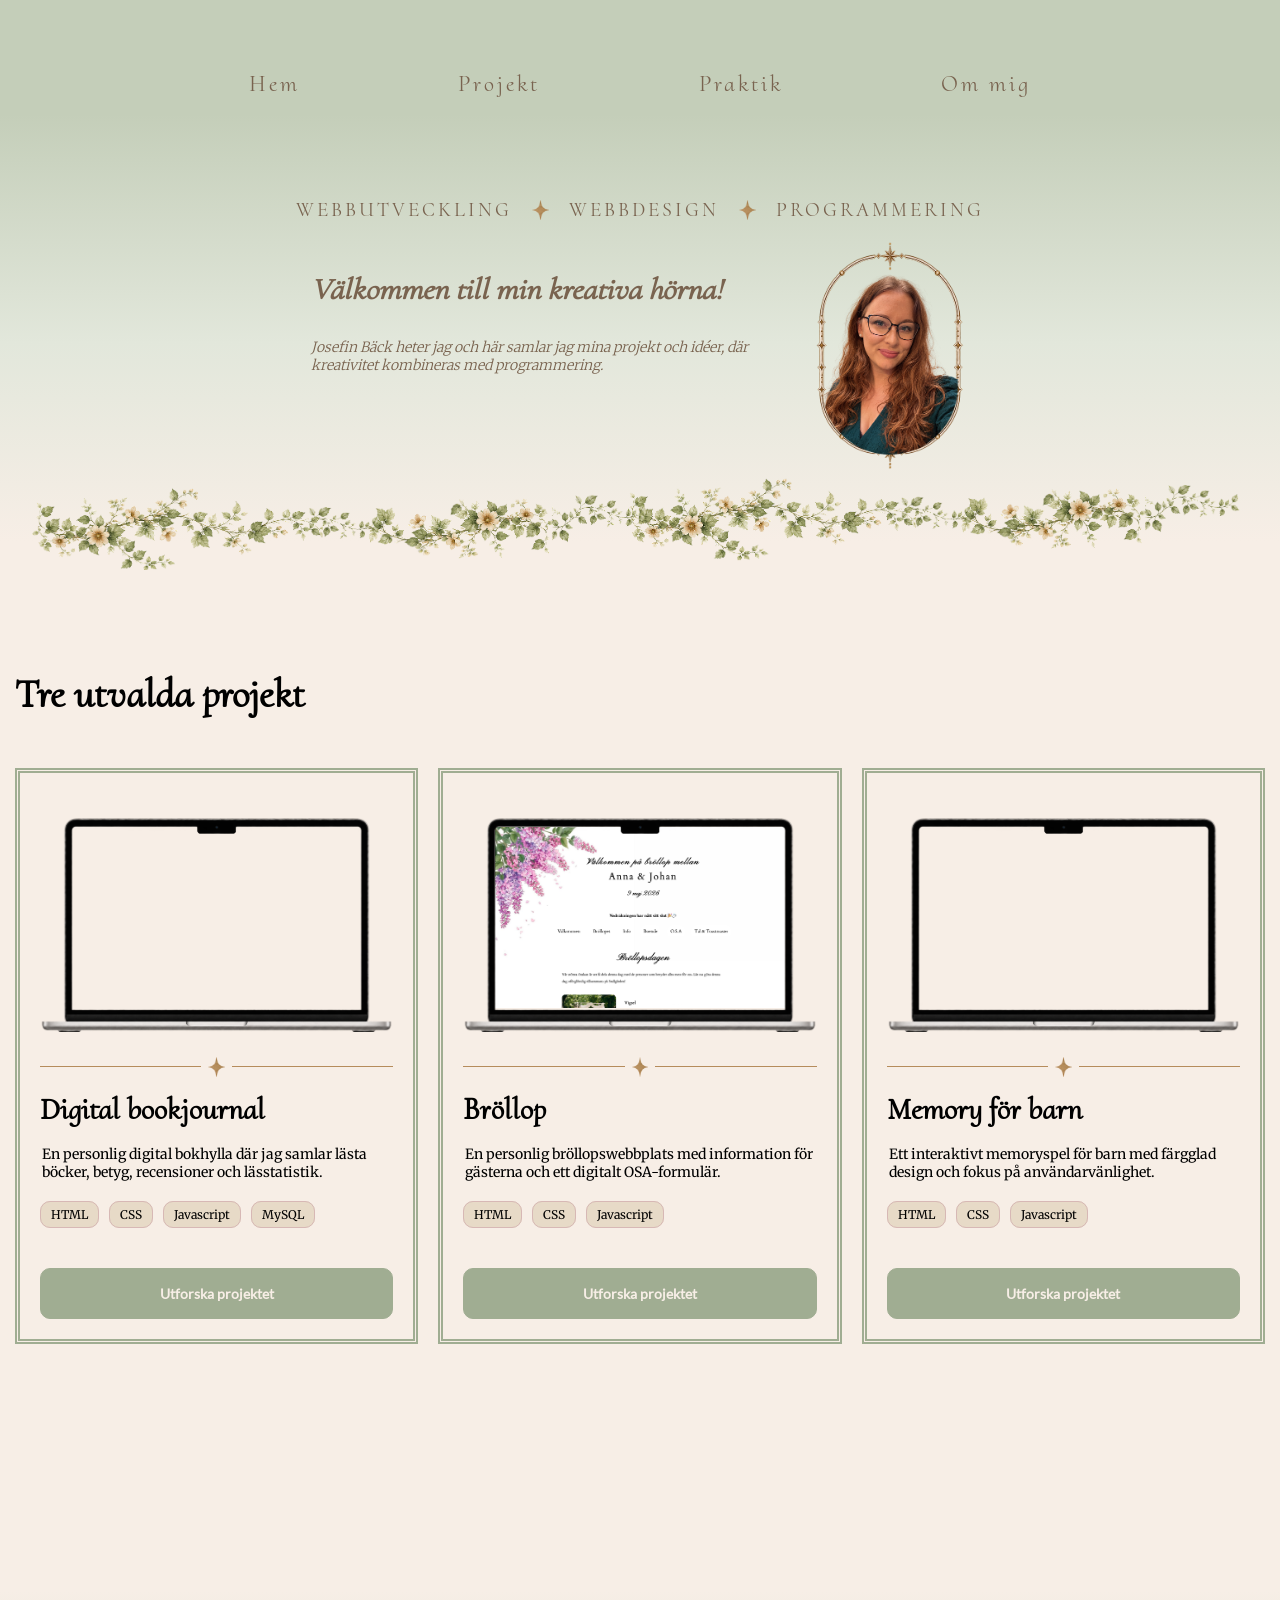
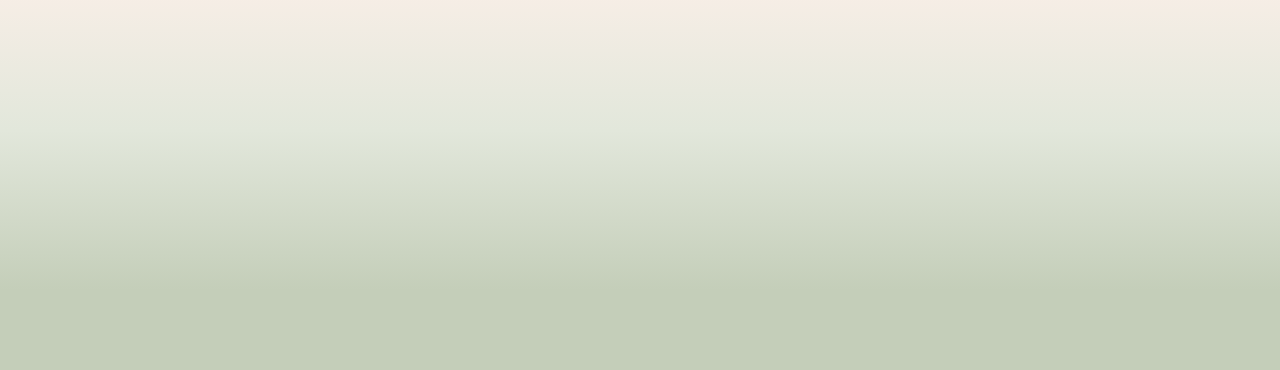
<file: index.html>
<!DOCTYPE html>
<html lang="sv">

<head>
    <meta charset="UTF-8">
    <meta name="viewport" content="width=device-width, initial-scale=1.0">
    <title>Portfolio</title>
    <link rel="stylesheet" href="css/style.css">
</head>

<body>

    <div id="heroSection">
        <div id="menuWrapper">
            <div id="menu">
                <a href="#">Hem</a>
                <a href="#">Projekt</a>
                <a href="#">Praktik</a>
                <a href="html/aboutme.html">Om mig</a>
            </div>
        </div>

        <div id="textDivInHeroWRAPPER">
            <div id="headerText">
                <p>Webbutveckling</p> <img class="goldStarSize" src="assets/picture/star.png" alt="goldstar">
                <p>Webbdesign</p> <img class="goldStarSize" src="assets/picture/star.png" alt="goldstar">
                <p>Programmering</p>
            </div>
            <div class="flexDIV">
                <div id="textDivInHero">

                    <div id="headerTextTwo">
                        <h3>Välkommen till min kreativa hörna!</h3>
                        <p>Josefin Bäck heter jag och här samlar jag mina projekt och idéer, där kreativitet
                            kombineras
                            med programmering.</p>
                    </div>

                    <div>
                        <img id="profilepic" src="assets/picture/profilepicture.png" alt="porträtt">
                    </div>
                </div>

            </div>
        </div>

        <div id="flowerLineDIV">
            <img id="flowerLineHeader" src="assets/picture/headerLine.png" alt="line under header">
        </div>


    </div>

    <main>


        <!-- <div id="heroButtonDiv">
                <button class="greenButton button">Se alla projekt</button>
                <button class="transparentButton button">Läs mer om mig</button>
            </div> -->

        <div id="sectionOne">
            <div id="secOneContent">
                <h2>Tre utvalda projekt</h2>
                <div id="choosenProjects">
                    <div class="projectDIV">
                        <div class="topDIV">
                            <div class="laptop">
                                <video autoplay muted loop playsinline>
                                    <source src="assets/video/bookshelf.mov">
                                </video>

                                <img class="laptopIMG" src="assets/picture/laptop.png" alt="Laptop">
                            </div>

                            <div class="deviderDIV">
                                <img class="deviderLineInCard" src="assets/picture/deviderLine.png" alt="devider">
                                <img class="goldStarSize" src="assets/picture/star.png" alt="goldstar">
                                <img class="deviderLineInCard" src="assets/picture/deviderLine.png" alt="devider">
                            </div>

                            <h3 class="projectHeadline">Digital bookjournal</h3>
                            <p class="projekctPresentation">En personlig digital bokhylla där jag samlar lästa böcker,
                                betyg, recensioner och lässtatistik.</p>

                            <div class="taggsDIV">
                                <div class="taggStyle">
                                    <span>HTML</span>
                                </div>
                                <div class="taggStyle">
                                    <span>CSS</span>
                                </div>
                                <div class="taggStyle">
                                    <span>Javascript</span>
                                </div>
                                <div class="taggStyle">
                                    <span>MySQL</span>
                                </div>
                            </div>

                        </div>
                        <div class="bottomDIV">
                            <a class="BtnToProjekt" href="https://josefinback.github.io/book-journal/index.html"
                                target="blank_" rel="noopener noreferrer">Utforska
                                projektet</a>
                        </div>
                    </div>

                    <div class="projectDIV">
                        <div class="topDIV">
                            <div class="laptop">
                                <img class="projektIMG" src="assets/picture/weddingScreenshot.png"
                                    alt="bröllopshemsida">

                                <img class="laptopIMG" src="assets/picture/laptop.png" alt="Laptop">
                            </div>

                            <div class="deviderDIV">
                                <img class="deviderLineInCard" src="assets/picture/deviderLine.png" alt="devider">
                                <img class="goldStarSize" src="assets/picture/star.png" alt="goldstar">
                                <img class="deviderLineInCard" src="assets/picture/deviderLine.png" alt="devider">
                            </div>

                            <h3 class="projectHeadline">Bröllop</h3>
                            <p class="projekctPresentation">En personlig bröllopswebbplats med information för
                                gästerna
                                och ett digitalt OSA-formulär.</p>
                        </div>

                        <div class="taggsDIV">
                            <div class="taggStyle">
                                <span>HTML</span>
                            </div>
                            <div class="taggStyle">
                                <span>CSS</span>
                            </div>
                            <div class="taggStyle">
                                <span>Javascript</span>
                            </div>
                        </div>

                        <div class="bottomDIV">
                            <a class="BtnToProjekt" href="https://www.annaochjohan2026.se/" target="blank_"
                                rel="noopener noreferrer">Utforska
                                projektet</a>
                        </div>
                    </div>

                    <div class="projectDIV">
                        <div class="topDIV">
                            <div class="laptop">

                                <img class="laptopIMG" src="assets/picture/laptop.png" alt="Laptop">
                            </div>

                            <div class="deviderDIV">
                                <img class="deviderLineInCard" src="assets/picture/deviderLine.png" alt="devider">
                                <img class="goldStarSize" src="assets/picture/star.png" alt="goldstar">
                                <img class="deviderLineInCard" src="assets/picture/deviderLine.png" alt="devider">
                            </div>

                            <h3 class="projectHeadline">Memory för barn</h3>
                            <p class="projekctPresentation">Ett interaktivt memoryspel för barn med färgglad design
                                och
                                fokus på användarvänlighet.</p>
                        </div>

                        <div class="taggsDIV">
                            <div class="taggStyle">
                                <span>HTML</span>
                            </div>
                            <div class="taggStyle">
                                <span>CSS</span>
                            </div>
                            <div class="taggStyle">
                                <span>Javascript</span>
                            </div>
                        </div>

                        <div class="bottomDIV">
                            <a class="BtnToProjekt" href="#" target="blank_" rel="noopener noreferrer">Utforska
                                projektet</a>
                        </div>
                    </div>
                </div>
            </div>
        </div>

    </main>
    <footer></footer>
</body>

</html>
</file>
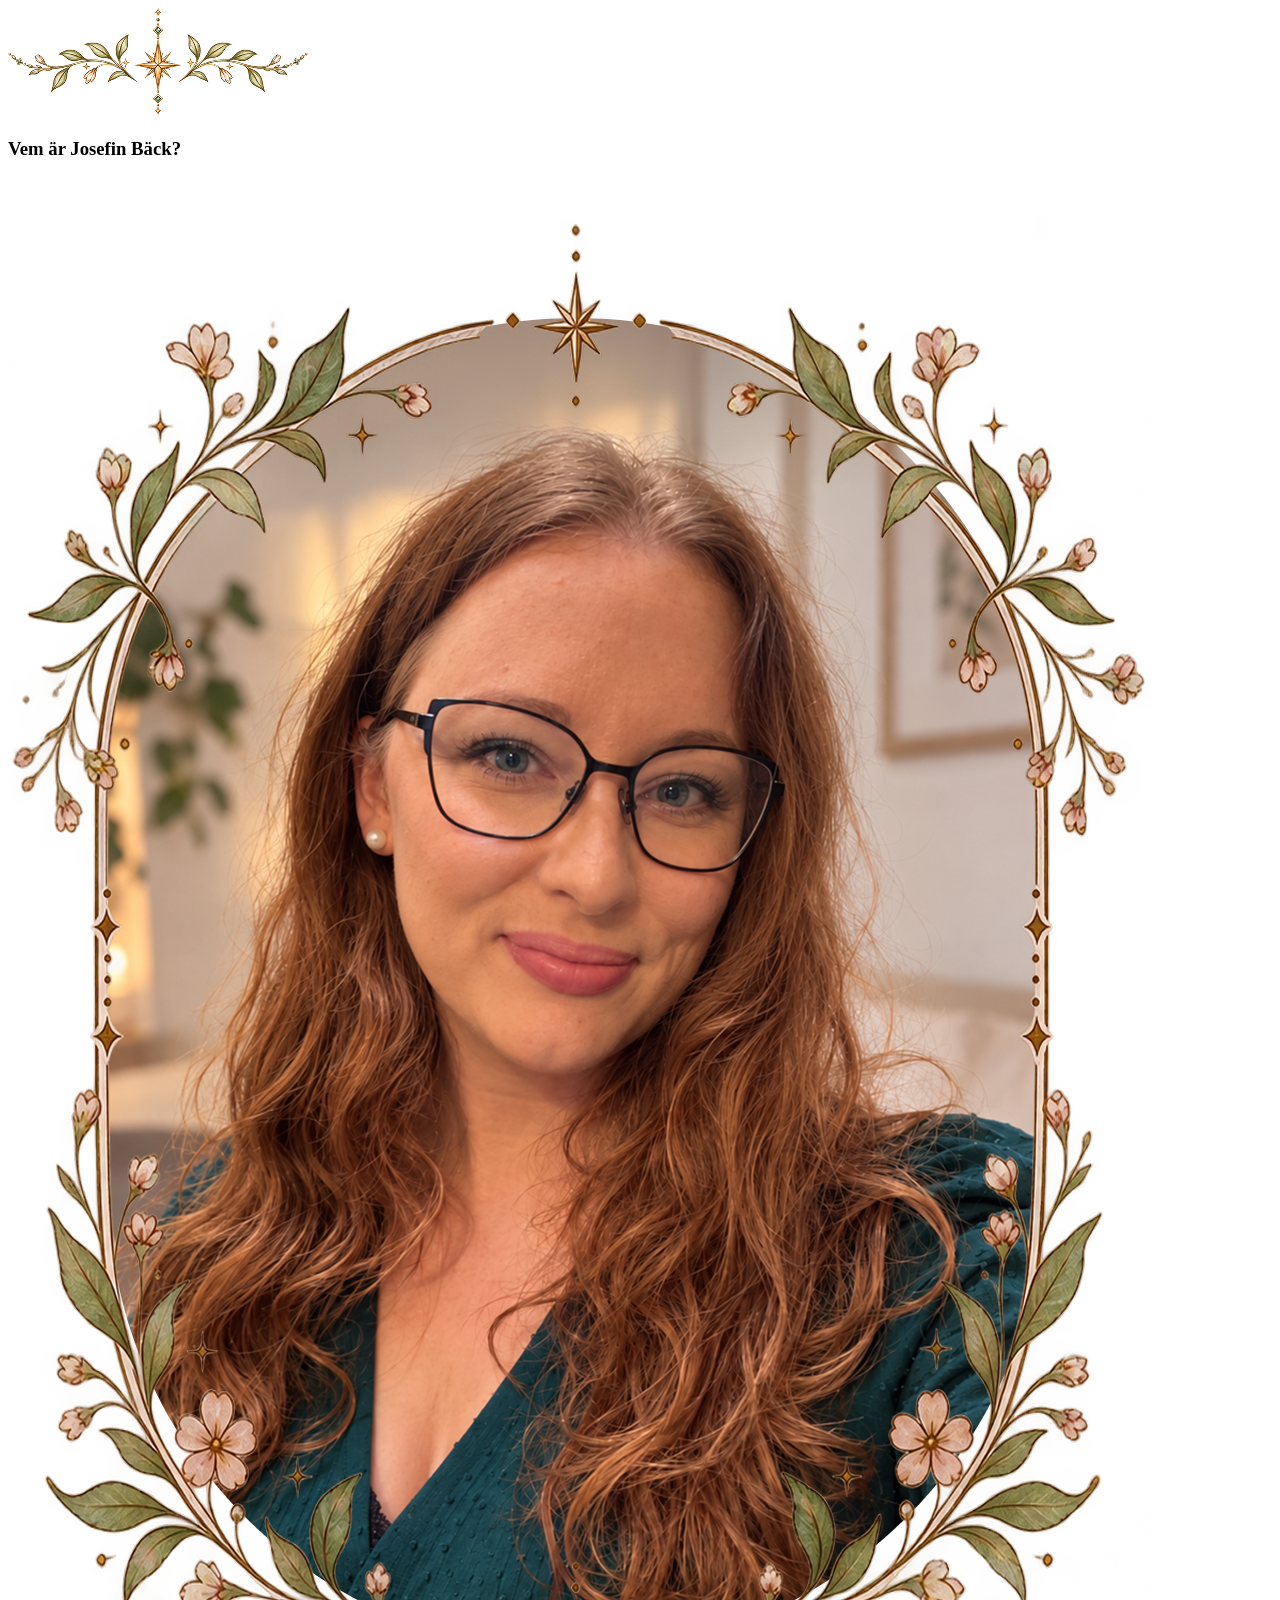
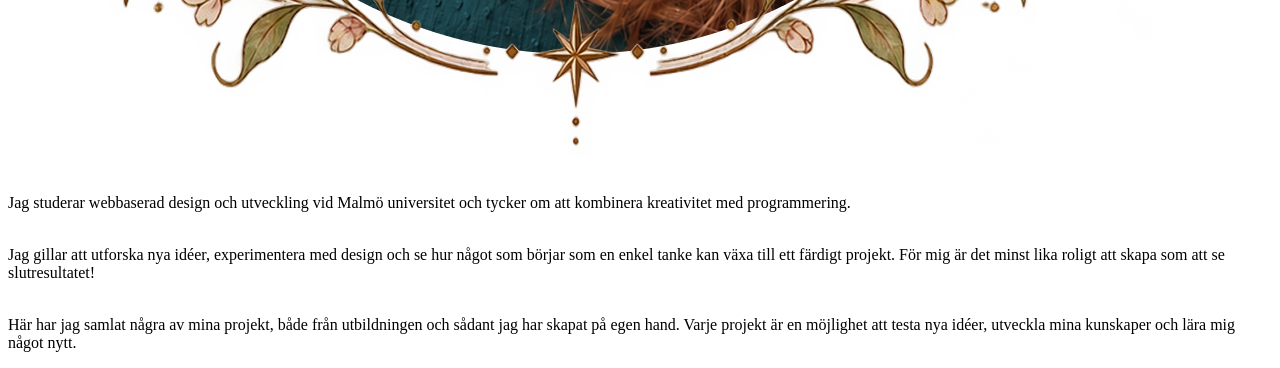
<file: html/aboutme.html>
<!DOCTYPE html>
<html lang="en">

<head>
    <meta charset="UTF-8">
    <meta name="viewport" content="width=device-width, initial-scale=1.0">
    <title>Document</title>
</head>

<body>
    <div id="aboutMeSpalt">
        <img id="ornamentPicture" src="../assets/picture/ornament smaller.png" alt="ornament">
        <h3 id="aboutMeH3">Vem är Josefin Bäck?</h3>
        <img id="selfiePic" src="../assets/picture/porträtt josefin.png" alt="selfi på Josefin">
        <div>
            <p>Jag studerar webbaserad design och utveckling vid Malmö universitet och tycker om att kombinera
                kreativitet med programmering. <br><br></p>
        </div>
        <div>
            <p>Jag gillar att utforska nya idéer, experimentera med design och se hur något som börjar som en
                enkel tanke kan växa till ett färdigt projekt. För mig är det minst lika roligt att skapa som
                att se slutresultatet!<br><br>
            </p>
        </div>
        <div>
            <p>Här har jag samlat några av mina projekt, både från utbildningen och sådant jag har skapat på
                egen hand. Varje projekt är en möjlighet att testa nya idéer, utveckla mina kunskaper och lära
                mig något nytt.</p>
        </div>

    </div>
</body>

</html>
</file>
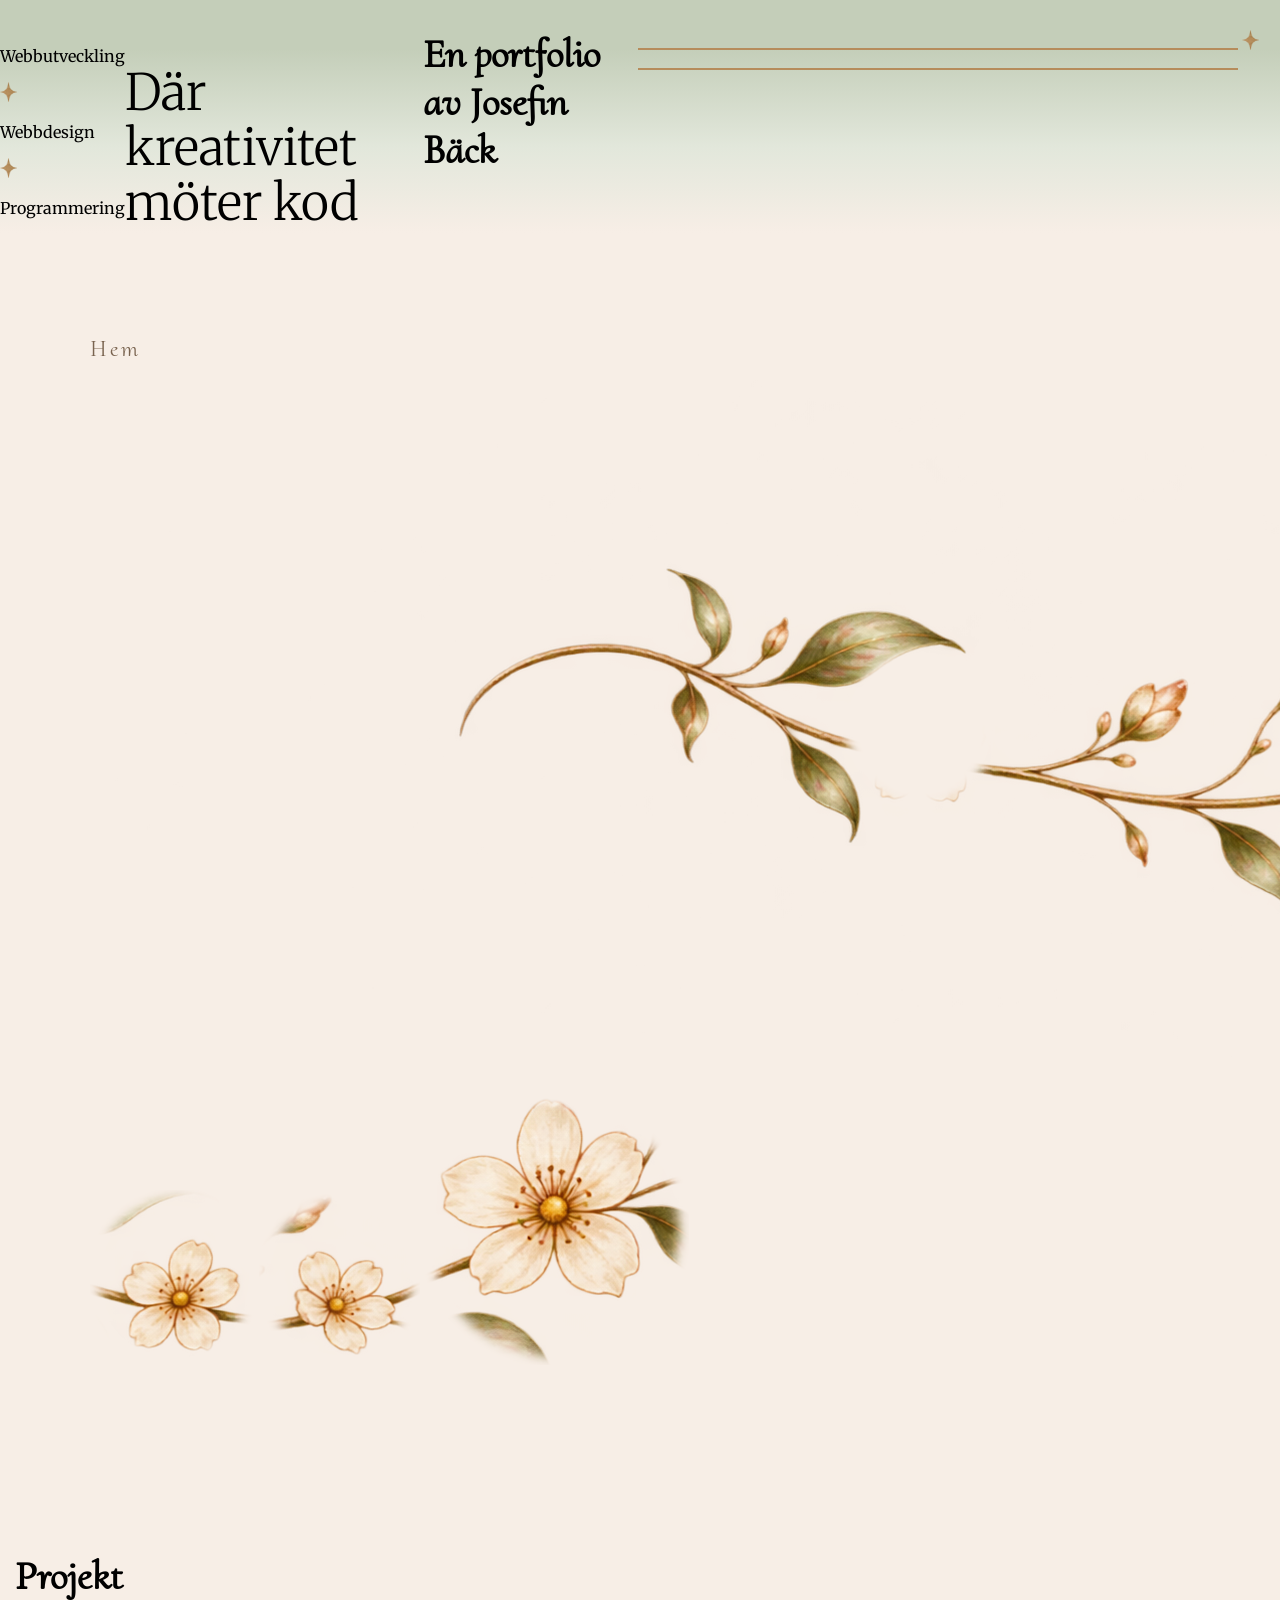
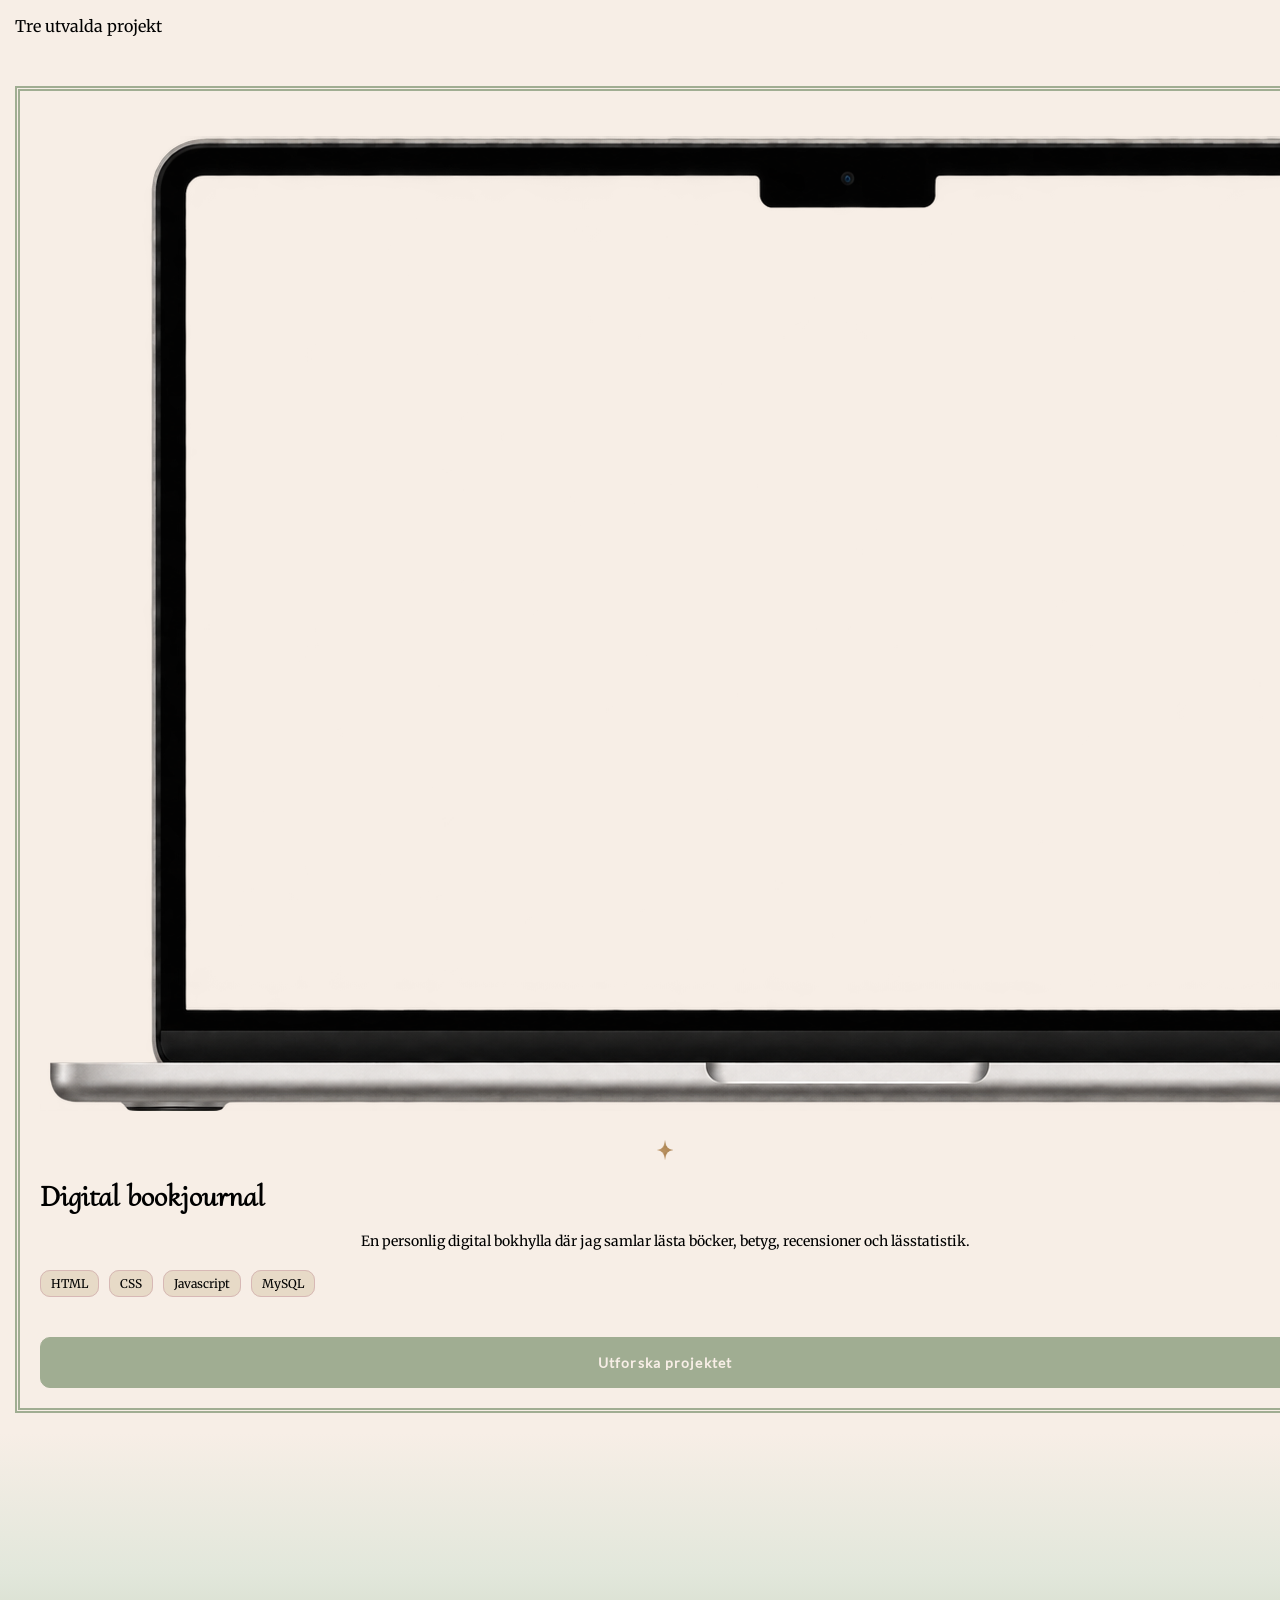
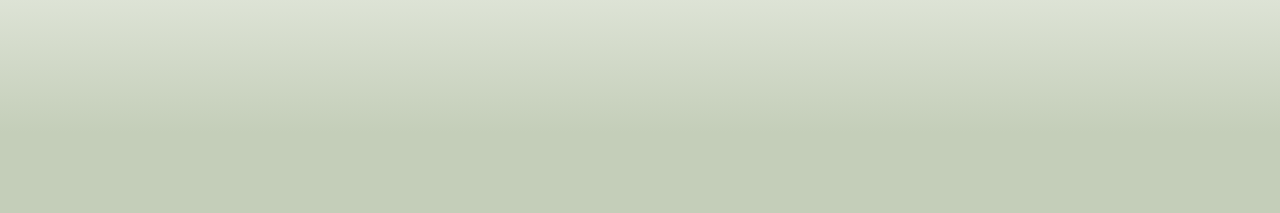
<file: html/homepage.html>
<!DOCTYPE html>
<html lang="sv">

<head>
    <meta charset="UTF-8">
    <meta name="viewport" content="width=device-width, initial-scale=1.0">
    <title>Document</title>
    <link rel="stylesheet" href="/css/style.css">
</head>

<body>

    <div id="heroSection">
        <div id="textDivInHero">
            <div class="eyebrowText">
                <p>Webbutveckling</p> <img class="goldStarSize" src="/assets/picture/star.png" alt="goldstar">
                <p>Webbdesign</p> <img class="goldStarSize" src="/assets/picture/star.png" alt="goldstar">
                <p>Programmering</p>
            </div>
            <h1>Där kreativitet möter kod</h1>
            <h2 id="heroHeaderTwo">En portfolio av Josefin Bäck</h2>
            <div id="deviderDIV">
                <img class="deviderLine" src="/assets/picture/deviderLine.png" alt="devider">
                <img class="goldStarSize" src="/assets/picture/star.png" alt="goldstar">
                <img class="deviderLine" src="/assets/picture/deviderLine.png" alt="devider">
            </div>

            <!-- <div id="p-elInHero">
                <p>Välkommen till min kreativa hörna!<br> Här samlar jag mina projekt och idéer, där kreativitet
                    kombineras
                    med programmering.</p>
            </div> -->
        </div>
    </div>

    <div id="menuWrapper">
        <!-- <div id="p-elInHero">
                <p>Välkommen till min kreativa hörna!<br> Här samlar jag mina projekt och idéer, där kreativitet
                    kombineras
                    med programmering.</p>
            </div> -->

        <div id="menu">
            <a href="#">Hem<span class="botanical" aria-hidden="true"><img class="vine" src="/assets/picture/kvist.png"
                        alt=""><img class="bloom bloom-1" src="/assets/picture/blomma-1.png" alt=""><img
                        class="bloom bloom-2" src="/assets/picture/blomma-2.png" alt=""><img class="bloom bloom-3"
                        src="/assets/picture/blomma-3.png" alt=""></span></a>
            <a href="#">Projekt<span class="botanical" aria-hidden="true"><img class="vine"
                        src="/assets/picture/kvist.png" alt=""><img class="bloom bloom-1"
                        src="/assets/picture/blomma-1.png" alt=""><img class="bloom bloom-2"
                        src="/assets/picture/blomma-2.png" alt=""><img class="bloom bloom-3"
                        src="/assets/picture/blomma-3.png" alt=""></span></a>
            <a href="#">Praktik<span class="botanical" aria-hidden="true"><img class="vine"
                        src="/assets/picture/kvist.png" alt=""><img class="bloom bloom-1"
                        src="/assets/picture/blomma-1.png" alt=""><img class="bloom bloom-2"
                        src="/assets/picture/blomma-2.png" alt=""><img class="bloom bloom-3"
                        src="/assets/picture/blomma-3.png" alt=""></span></a>
            <a href="#">Om mig<span class="botanical" aria-hidden="true"><img class="vine"
                        src="/assets/picture/kvist.png" alt=""><img class="bloom bloom-1"
                        src="/assets/picture/blomma-1.png" alt=""><img class="bloom bloom-2"
                        src="/assets/picture/blomma-2.png" alt=""><img class="bloom bloom-3"
                        src="/assets/picture/blomma-3.png" alt=""></span></a>
        </div>
    </div>

    <main>


        <!-- <div id="heroButtonDiv">
                <button class="greenButton button">Se alla projekt</button>
                <button class="transparentButton button">Läs mer om mig</button>
            </div> -->

        <div id="sectionOne">
            <div id="secOneContent">
                <h2>Projekt</h2>
                <p>Tre utvalda projekt</p>
                <div id="choosenProjects">
                    <div class="projectDIV">
                        <div class="topDIV">
                            <div class="laptop">
                                <video autoplay muted loop playsinline>
                                    <source src="/assets/video/bookshelf.mov">
                                </video>

                                <img src="../assets/picture/laptop.png" alt="Laptop">
                            </div>

                            <div id="deviderDIV">
                                <img class="deviderLineInCard" src="/assets/picture/deviderLine.png" alt="devider">
                                <img class="goldStarSize" src="/assets/picture/star.png" alt="goldstar">
                                <img class="deviderLineInCard" src="/assets/picture/deviderLine.png" alt="devider">
                            </div>
                            <h3 class="projectHeadline">Digital bookjournal</h3>
                            <p class="projekctPresentation">En personlig digital bokhylla där jag samlar lästa böcker,
                                betyg, recensioner och lässtatistik.</p>

                            <div class="taggsDIV">
                                <div class="taggStyle">
                                    <span>HTML</span>
                                </div>
                                <div class="taggStyle">
                                    <span>CSS</span>
                                </div>
                                <div class="taggStyle">
                                    <span>Javascript</span>
                                </div>
                                <div class="taggStyle">
                                    <span>MySQL</span>
                                </div>
                            </div>

                        </div>
                        <div class="bottomDIV">
                            <button class="BtnToProjekt">
                                Utforska projektet
                            </button>
                        </div>
                    </div>

                    <div class="projectDIV">
                        <div class="topDIV">
                            <div class="laptop">

                                <img src="../assets/picture/laptop.png" alt="Laptop">
                            </div>
                            <div id="deviderDIV">
                                <img class="deviderLineInCard" src="/assets/picture/deviderLine.png" alt="devider">
                                <img class="goldStarSize" src="/assets/picture/star.png" alt="goldstar">
                                <img class="deviderLineInCard" src="/assets/picture/deviderLine.png" alt="devider">
                            </div>
                            <h3 class="projectHeadline">Bröllop</h3>
                            <p class="projekctPresentation">En personlig bröllopswebbplats med information för
                                gästerna
                                och ett digitalt OSA-formulär.</p>
                        </div>

                        <div class="taggsDIV">
                            <div class="taggStyle">
                                <span>HTML</span>
                            </div>
                            <div class="taggStyle">
                                <span>CSS</span>
                            </div>
                            <div class="taggStyle">
                                <span>Javascript</span>
                            </div>
                        </div>

                        <div class="bottomDIV">
                            <button class="BtnToProjekt">
                                Utforska projektet
                            </button>
                        </div>
                    </div>

                    <div class="projectDIV">
                        <div class="topDIV">
                            <div class="laptop">

                                <img src="../assets/picture/laptop.png" alt="Laptop">
                            </div>
                            <div id="deviderDIV">
                                <img class="deviderLineInCard" src="/assets/picture/deviderLine.png" alt="devider">
                                <img class="goldStarSize" src="/assets/picture/star.png" alt="goldstar">
                                <img class="deviderLineInCard" src="/assets/picture/deviderLine.png" alt="devider">
                            </div>
                            <h3 class="projectHeadline">Memory för barn</h3>
                            <p class="projekctPresentation">Ett interaktivt memoryspel för barn med färgglad design
                                och
                                fokus på användarvänlighet.</p>
                        </div>

                        <div class="taggsDIV">
                            <div class="taggStyle">
                                <span>HTML</span>
                            </div>
                            <div class="taggStyle">
                                <span>CSS</span>
                            </div>
                            <div class="taggStyle">
                                <span>Javascript</span>
                            </div>
                        </div>

                        <div class="bottomDIV">
                            <button class="BtnToProjekt">
                                Utforska projektet
                            </button>
                        </div>
                    </div>
                </div>
            </div>
        </div>

    </main>
    <footer></footer>
</body>

</html>
</file>
<file: css/style.css>
/*FONTS*/
@font-face {
    font-family: "Cormorant Upright";
    src: url("../assets/fonts/CormorantUpright-Regular.ttf");
}

@font-face {
    font-family: "Merriweather";
    src: url("../assets/fonts/Merriweather.ttf");
}

@font-face {
    font-family: "Lato";
    src: url("../assets/fonts/Lato-Regular.ttf");
}


:root {

    /*FONT SIZE*/
    --h1: 3.125rem;
    /* 50px */
    --h2: 2.5rem;
    /* 40px */
    --h3: 1.875rem;
    /* 30px */
    --h4: 1.5rem;
    /* 24px */

    --normalText: 1rem;
    /* 16px */
    --smallText: 0.875rem;
    /* 14px */
    --extraSmallText: 0.75rem;
    /* 12px */

    --buttonText: 0.875rem;
    /* 14px */

    /* FONT FAMILY */
    --headerFont: "Cormorant Upright", serif;
    --normalTextFont: "Merriweather", serif;
    --btnFont: "Lato", serif;


    /*COLORS*/
    --main-background-color: #F7EEE6;
    --color-sageGreen: #A0AD92;
    --color-dustyRose: #D7B8B5;
    --color-walnutBrown: #79634F;
    --color-softBlack: #38352F;
    --color-beige: #E7DAC7;

}

h1 {
    font-family: var(--normalTextFont);
    font-size: var(--h1);
    line-height: 1.1;
    margin: 35px 0 15px 0;
    font-weight: 300;
}

h2 {
    font-family: var(--headerFont);
    font-size: var(--h2);
    line-height: 1.2;
    margin: 0px;
    margin-bottom: 15px;
}

h3 {
    font-family: var(--headerFont);
    font-size: var(--h3);
    line-height: 1.2;
}

h4 {
    font-family: var(--headerFont);
    font-size: var(--h4);
}

p-text {
    font-family: var(--normalTextFont);
    font-size: var(--normalText);
    line-height: 1.6;
}

button {
    font-family: var(--btnFont);
    font-size: var(--buttonText);
    letter-spacing: 0.08em;
    border-radius: 10px;
    padding: 10px 30px;
}

.greenButton {
    background-color: var(--color-sageGreen);
    color: var(--main-background-color);
    border: 0.5px solid var(--color-sageGreen);
}

.transparentButton {
    background-color: transparent;
    color: var(--color-softBlack);
    border: 0.5px solid var(--color-sageGreen);
}


body {
    margin: 0px;
    background-color: #F7EEE6;
    font-family: var(--normalTextFont);
    font-size: var(--normalText);
}


.a-links {
    text-decoration: none;
}

.a-links:hover {
    color: var(--color-sageGreen);
}


.deviderDIV {
    display: flex;
    align-items: center;
    gap: 7px;
    width: 100%;
    min-width: 0;
}

.deviderLineInCard {
    flex: 1 1 0;
    min-width: 0;
    width: 0;
    height: 1px;
    object-fit: fill;
}

.goldStarSize {
    height: 20px;
}

/*------------ HERO ------------*/

#heroSection {
    background: linear-gradient(180deg, #C4CEB9 20%, #E2E7DB 60%, #F7EEE6 95%);

    display: flex;
    flex-direction: column;
    padding-top: 30px;
    justify-content: center;
    margin-bottom: 50px;
}

.flexDIV {
    display: flex;
    justify-content: center;
}

#headerTextTwo {
    font-style: italic;
    margin-bottom: 10px;
    color: var(--color-walnutBrown);
    width: 500px;
    font-weight: 200;
    font-size: var(--smallText);
}

#headerText {
    display: flex;
    align-items: center;
    justify-content: center;
    gap: 20px;
    font-family: var(--headerFont);
    font-size: 20px;
    letter-spacing: 0.15em;
    text-transform: uppercase;
    color: var(--color-walnutBrown);
}

#profilepic {
    object-fit: contain;
    height: 230px;
}

#flowerLineHeader {
    object-fit: cover;
    width: 95%;
}

#flowerLineDIV {
    display: flex;
    justify-content: center;
}

/*------------ HERO END ------------*/


/*------------ MENU START ------------*/

#menu {
    max-width: 1100px;
    display: flex;
    justify-content: space-evenly;
    margin: 0px auto;
    padding: 40px 0px 80px;
}

#menu a {
    text-decoration: none;
    color: var(--color-walnutBrown);
    font-family: var(--headerFont);
    font-size: 23px;
    letter-spacing: 3px;
}

#textDivInHero {
    display: flex;
}



/*------------ MENU END ------------*/

main {
    width: 1250px;
    min-height: 100vh;
    margin-right: auto;
    margin-left: auto;
}


/*------------ PROJECTS ------------*/

#sectionOne {
    width: 100%;
    margin-top: 100px;
}


#choosenProjects {
    display: flex;
    gap: 20px;
    justify-content: space-evenly;
    margin-top: 50px;
}

.projectDIV {
    border: 5px double var(--color-sageGreen);
    width: 100%;
    padding: 20px;
    display: flex;
    flex-direction: column;
    justify-content: space-between;
}

.topDIV {
    display: flex;
    flex-direction: column;
    align-items: center;
}

.bottomDIV {
    margin-top: 25px;
}

.projectDIV h4 {
    text-align: center;
    margin: 10px 0px 20px;
}

.projectPictue {
    width: 100%;
    height: 245px;
    object-fit: cover;
    object-position: top;
}

.projekctPresentation {
    font-size: var(--smallText);
    margin: 2px;
}

.projectHeadline {
    width: 100%;
    margin: 15px 0px;
}

.taggsDIV {
    display: flex;
    gap: 10px;
    justify-content: start;
    width: 100%;
    margin: 20px 0px;
}

.taggStyle span {
    padding: 5px 10px;
    border: 0.5px solid var(--color-dustyRose);
    background-color: var(--color-beige);
    font-size: var(--extraSmallText);
    border-radius: 10px;
}

/* .BtnToProjekt {
    width: 100%;
    padding: 16px;
    font-weight: 600;
    background-color: var(--color-sageGreen);
    border: 0.5px solid var(--color-sageGreen);
    color: var(--main-background-color);
    cursor: pointer;
    text-decoration: none;
}

.BtnToProjekt:hover {
    background-color: var(--main-background-color);
    color: var(--color-sageGreen);
    cursor: pointer;
} */

.BtnToProjekt {
    display: block;
    width: 100%;
    box-sizing: border-box;

    padding: 16px;
    text-align: center;
    text-decoration: none;

    font-family: var(--btnFont);
    font-size: var(--buttonText);
    font-weight: 600;

    background-color: var(--color-sageGreen);
    border: 1px solid var(--color-sageGreen);
    border-radius: 10px;
    color: var(--main-background-color);

    cursor: pointer;
    transition: background-color 0.3s ease,
        color 0.3s ease;
}

.BtnToProjekt:hover {
    background-color: var(--main-background-color);
    color: var(--color-sageGreen);
}



/*------------ PROJECTS END ------------*/



/*------------ ABOUT ME ------------*/

#aboutMeSpalt {
    position: sticky;
    top: 30px;
    display: flex;
    flex-direction: column;
    align-items: center;
    /*border: 1px solid black;
    padding: 12px;
    box-sizing: border-box;

    background-color: #EEE9DF;
    border: 1px solid #B9A48E;
    outline: 1px solid #D8C9B9;
    outline-offset: -8px;

    padding: 32px 28px;
    border-radius: 3px;*/
    background-color: #EEE9DF;
    padding: 35px 35px 80px;

    clip-path: polygon(0 0,
            100% 0,
            100% 100%,
            50% calc(100% - 35px),
            0 100%);

}

#aboutMeSpalt p {
    font-size: var(--smallText);
    margin: 0px;
}

#aboutMeH3 {
    margin: 10px 0px;
}

#aboutMePartOne {
    display: flex;
    gap: 10px;
}

#selfiePic {
    height: 230px;
    object-fit: contain;
    margin: 0px auto;
}

#ornamentPicture {
    width: 233px;
    height: 80px;
    object-fit: contain;
}

/*------------ ABOUT ME - END------------*/


footer {
    height: 400px;
    background: linear-gradient(360deg, #C4CEB9 20%, #E2E7DB 60%, #F7EEE6 95%);
}





/*video*/
.laptop {
    position: relative;
    width: 100%;
    margin: 25px 0px;
}

.laptopIMG {
    position: relative;
    width: 100%;
    display: block;
    pointer-events: none;
}

.laptop video,
.projektIMG {
    position: absolute;
    width: 82%;
    height: 85%;
    top: 4%;
    left: 9%;
    object-fit: cover;
}
</file>
